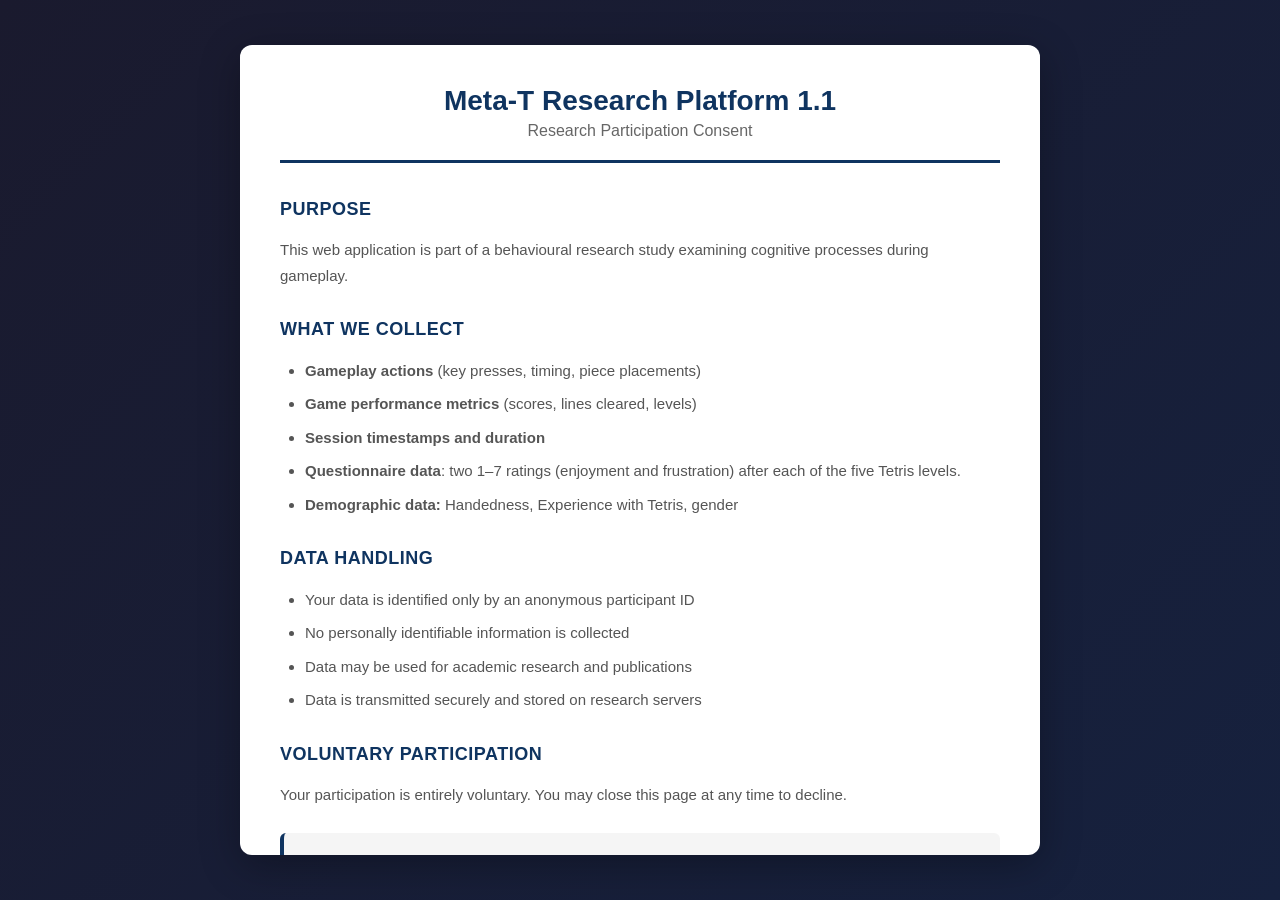
<file: index.html>
<!DOCTYPE html>
<html lang="en">
<head>
    <meta charset="UTF-8">
    <meta name="viewport" content="width=device-width, initial-scale=1.0">
    <title>Meta-T Research Platform - Consent Form</title>
    <style>
        * {
            margin: 0;
            padding: 0;
            box-sizing: border-box;
        }
        
        body {
            font-family: 'Segoe UI', Tahoma, Geneva, Verdana, sans-serif;
            background: linear-gradient(135deg, #1a1a2e 0%, #16213e 100%);
            min-height: 100vh;
            display: flex;
            justify-content: center;
            align-items: center;
            padding: 20px;
        }
        
        .container {
            background: white;
            border-radius: 12px;
            box-shadow: 0 10px 40px rgba(0, 0, 0, 0.3);
            max-width: 800px;
            width: 100%;
            padding: 40px;
            max-height: 90vh;
            overflow-y: auto;
        }
        
        .header {
            text-align: center;
            margin-bottom: 30px;
            border-bottom: 3px solid #0f3460;
            padding-bottom: 20px;
        }
        
        .header h1 {
            color: #0f3460;
            font-size: 28px;
            margin-bottom: 5px;
        }
        
        .header p {
            color: #666;
            font-size: 16px;
        }
        
        .content {
            color: #333;
            line-height: 1.8;
        }
        
        .section {
            margin-bottom: 25px;
        }
        
        .section-title {
            color: #0f3460;
            font-size: 18px;
            font-weight: 600;
            margin-bottom: 12px;
            text-transform: uppercase;
            letter-spacing: 0.5px;
        }
        
        .section-content {
            color: #555;
            font-size: 15px;
            line-height: 1.7;
        }
        
        .section-content ul, .section-content ol {
            margin-left: 25px;
            margin-top: 10px;
        }
        
        .section-content li {
            margin-bottom: 8px;
        }
        
        .participant-id-box {
            background: #f5f5f5;
            border-left: 4px solid #0f3460;
            padding: 20px;
            margin: 20px 0;
            border-radius: 6px;
        }
        
        .participant-id-box p {
            color: #333;
            margin-bottom: 15px;
            font-weight: 500;
        }
        
        .id-display {
            background: white;
            border: 2px solid #0f3460;
            padding: 12px;
            border-radius: 6px;
            font-family: 'Courier New', monospace;
            font-size: 18px;
            font-weight: bold;
            color: #0f3460;
            text-align: center;
            letter-spacing: 2px;
        }
        
        .id-note {
            font-size: 13px;
            color: #666;
            margin-top: 10px;
            font-style: italic;
        }
        
        .contact-section {
            background: #f9f9f9;
            padding: 20px;
            border-radius: 6px;
            margin: 20px 0;
        }
        
        .contact-section p {
            margin-bottom: 10px;
            font-size: 14px;
            color: #555;
        }
        
        .contact-section strong {
            color: #0f3460;
        }
        
        .consent-checkbox {
            display: flex;
            align-items: flex-start;
            margin: 30px 0;
            padding: 20px;
            background: #f0f7ff;
            border-radius: 6px;
            border: 2px solid #0f3460;
        }
        
        .consent-checkbox input[type="checkbox"] {
            width: 20px;
            height: 20px;
            margin-top: 3px;
            margin-right: 15px;
            cursor: pointer;
            accent-color: #0f3460;
            flex-shrink: 0;
        }
        
        .consent-checkbox label {
            cursor: pointer;
            font-size: 15px;
            color: #333;
            line-height: 1.6;
        }
        
        .button-container {
            display: flex;
            gap: 15px;
            margin-top: 30px;
            justify-content: center;
        }
        
        button {
            padding: 12px 40px;
            font-size: 16px;
            border: none;
            border-radius: 6px;
            cursor: pointer;
            font-weight: 600;
            transition: all 0.3s ease;
            text-transform: uppercase;
            letter-spacing: 0.5px;
        }
        
        #continueBtn {
            background: #0f3460;
            color: white;
            flex: 1;
            max-width: 300px;
        }
        
        #continueBtn:hover:not(:disabled) {
            background: #1a4d7a;
            transform: translateY(-2px);
            box-shadow: 0 5px 20px rgba(15, 52, 96, 0.3);
        }
        
        #continueBtn:disabled {
            background: #ccc;
            cursor: not-allowed;
            opacity: 0.6;
        }
        
        #declineBtn {
            background: #e0e0e0;
            color: #333;
            flex: 1;
            max-width: 300px;
        }
        
        #declineBtn:hover {
            background: #c0c0c0;
            transform: translateY(-2px);
        }
        
        .footer-note {
            text-align: center;
            margin-top: 30px;
            color: #999;
            font-size: 12px;
            border-top: 1px solid #eee;
            padding-top: 20px;
        }
        
        @media (max-width: 600px) {
            .container {
                padding: 25px;
            }
            
            .header h1 {
                font-size: 22px;
            }
            
            .button-container {
                flex-direction: column-reverse;
            }
            
            button {
                max-width: none;
            }
        }
    </style>
</head>
<body>
    <div class="container">
        <div class="header">
            <h1>Meta-T Research Platform 1.1</h1>
            <p>Research Participation Consent</p>
        </div>
        
        <div class="content">
            <div class="section">
                <div class="section-title">Purpose</div>
                <div class="section-content">
                    This web application is part of a behavioural research study examining cognitive processes during gameplay.
                </div>
            </div>
            
            <div class="section">
                <div class="section-title">What We Collect</div>
                <div class="section-content">
                    <ul>
                        <li><strong>Gameplay actions</strong> (key presses, timing, piece placements)</li>
                        <li><strong>Game performance metrics</strong> (scores, lines cleared, levels)</li>
                        <li><strong>Session timestamps and duration</strong></li>
                        <li><strong>Questionnaire data</strong>: two 1–7 ratings (enjoyment and frustration) after each of the five Tetris levels.</li>
                        <li><strong>Demographic data:</strong> Handedness, Experience with Tetris, gender</li>
                    </ul>
                </div>
            </div>
            
            <div class="section">
                <div class="section-title">Data Handling</div>
                <div class="section-content">
                    <ul>
                        <li>Your data is identified only by an anonymous participant ID</li>
                        <li>No personally identifiable information is collected</li>
                        <li>Data may be used for academic research and publications</li>
                        <li>Data is transmitted securely and stored on research servers</li>
                    </ul>
                </div>
            </div>
            
            <div class="section">
                <div class="section-title">Voluntary Participation</div>
                <div class="section-content">
                    Your participation is entirely voluntary. You may close this page at any time to decline.
                </div>
            </div>
            
            <div class="participant-id-box">
                <p>Your Anonymous Participant ID:</p>
                <div class="id-display" id="participantId">GENERATING...</div>
                <div class="id-note">This randomly generated ID will be used to identify your data anonymously.</div>
            </div>
            
            <div class="contact-section">
                <p><strong>Researchers:</strong></p>
                <p>This study is run by PhD students Nicole Levermore and Tamsin Isaac.</p>
                <p>If you have any questions, please contact:</p>
                <p><strong>Nicole Levermore:</strong> <a href="mailto:nicole.levermore@york.ac.uk">nicole.levermore@york.ac.uk</a></p>
                <p><strong>Tamsin Isaac:</strong> <a href="mailto:tamsin.isaac@york.ac.uk">tamsin.isaac@york.ac.uk</a></p>
                <p style="margin-top: 15px;"><strong>Supervisors contact:</strong> <a href="mailto:alex.wade@york.ac.uk">Alex Wade (alex.wade@york.ac.uk)</a></p>
            </div>
            
            <div class="consent-checkbox">
                <input type="checkbox" id="consentCheckbox">
                <label for="consentCheckbox">
                    I have read and understood the above information. I voluntarily agree to participate in this research study and consent to the collection and use of my gameplay data as described.
                </label>
            </div>
            
            <div class="button-container">
                <button id="declineBtn">Decline</button>
                <button id="continueBtn" disabled>Continue to Game</button>
            </div>
            
            <div class="footer-note">
                Your participation helps advance our understanding of cognitive processes in gameplay.
            </div>
        </div>
    </div>
    
    <script>
        // Generate anonymous participant ID
        function generateParticipantId() {
            const alphabet = "ABCDEFGHJKLMNPQRSTUVWXYZ23456789";
            const bytes = new Uint8Array(8);
            crypto.getRandomValues(bytes);
            return "PPT-" + Array.from(bytes, b => alphabet[b % alphabet.length]).join("");
        }

        // Initialize on page load
        document.addEventListener('DOMContentLoaded', function() {
            // Generate and display participant ID
            const participantId = generateParticipantId();
            document.getElementById('participantId').textContent = participantId;
            
            // Store participant ID in sessionStorage for use in the game
            sessionStorage.setItem('participantId', participantId);
            sessionStorage.setItem('meta_t_ppt_id_v02', participantId);
            
            // Consent checkbox handler
            const consentCheckbox = document.getElementById('consentCheckbox');
            const continueBtn = document.getElementById('continueBtn');
            
            consentCheckbox.addEventListener('change', function() {
                continueBtn.disabled = !this.checked;
            });
            
            // Continue button handler
            continueBtn.addEventListener('click', function() {
                // Mark consent as given
                sessionStorage.setItem('consentGiven', 'true');
                // Redirect to game (update path as needed)
                window.location.href = 'game.html';
            });
            
            // Decline button handler
            document.getElementById('declineBtn').addEventListener('click', function() {
                // Clear any stored data
                sessionStorage.clear();
                // Close the window or redirect
                window.close();
                // If close doesn't work, show a message
                if (!window.closed) {
                    alert('Thank you for considering our research. You may now close this page.');
                }
            });
        });
    </script>
</body>
</html>
</file>
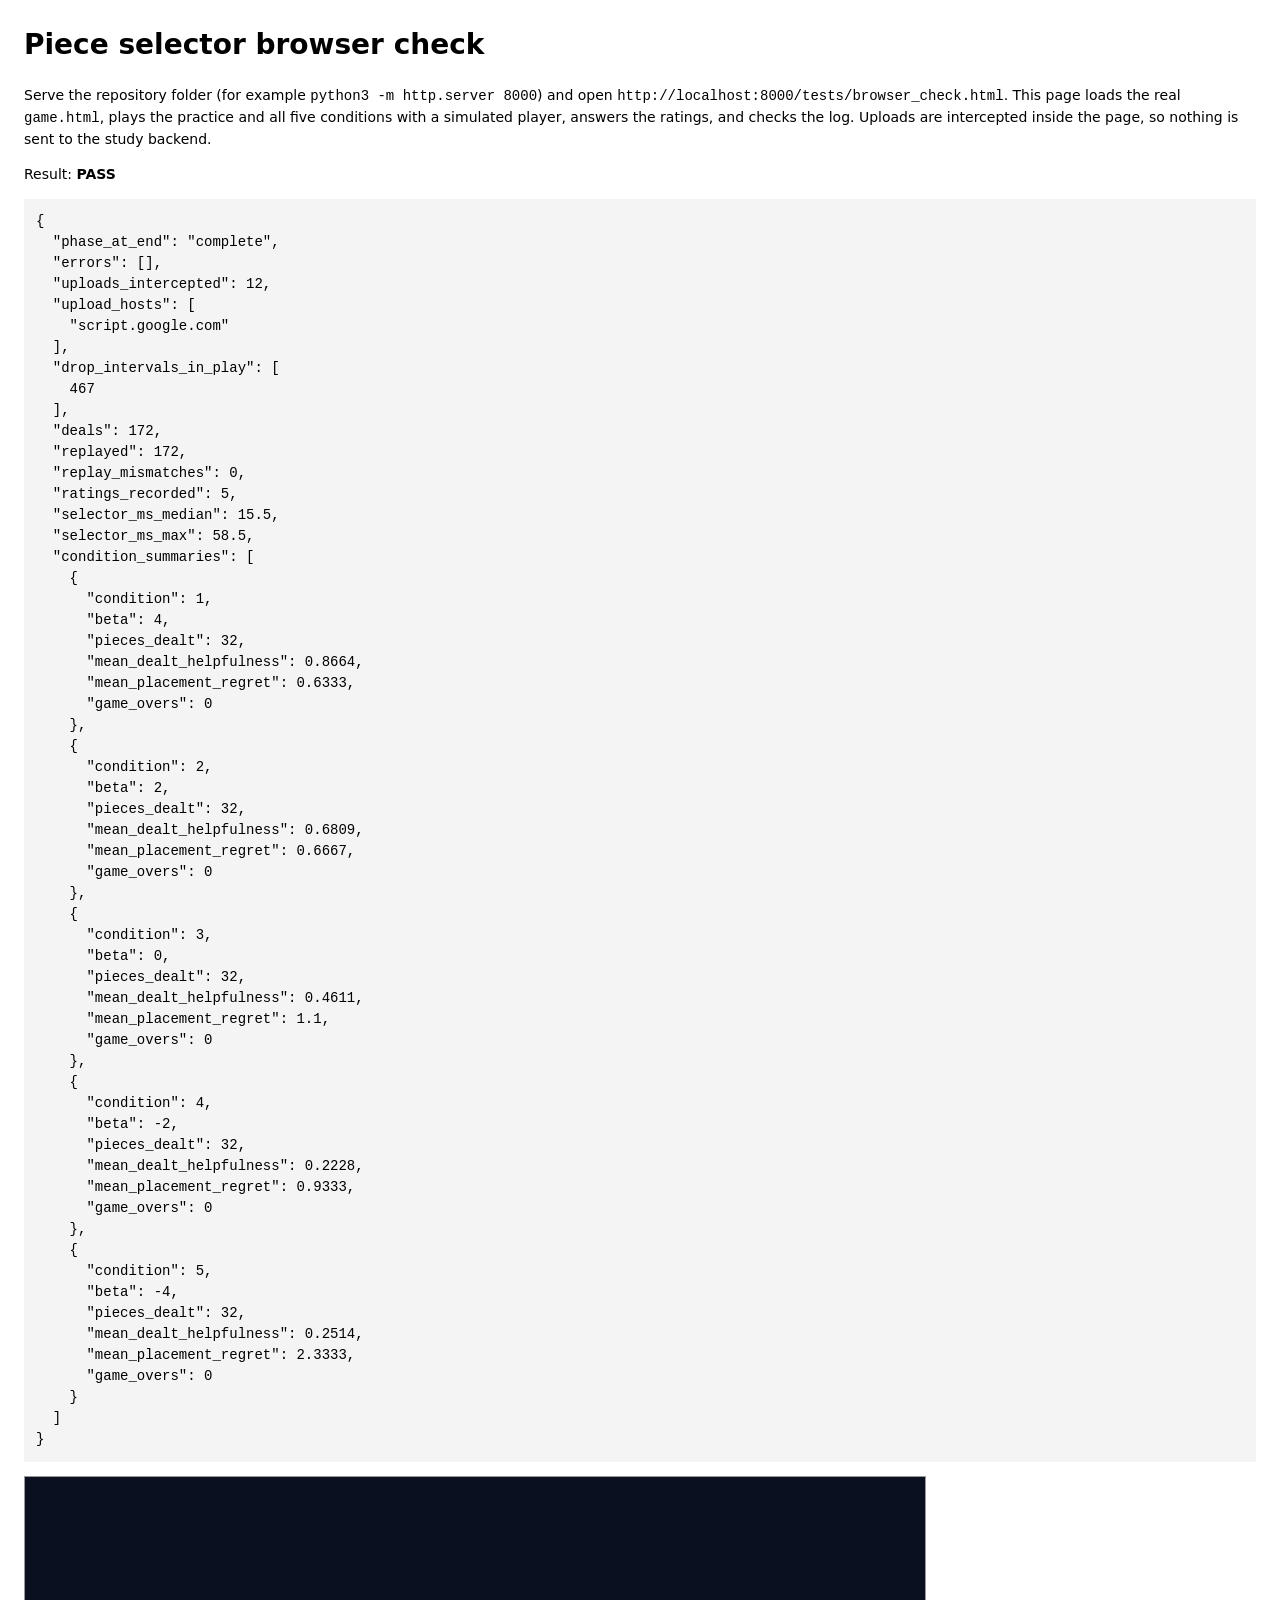
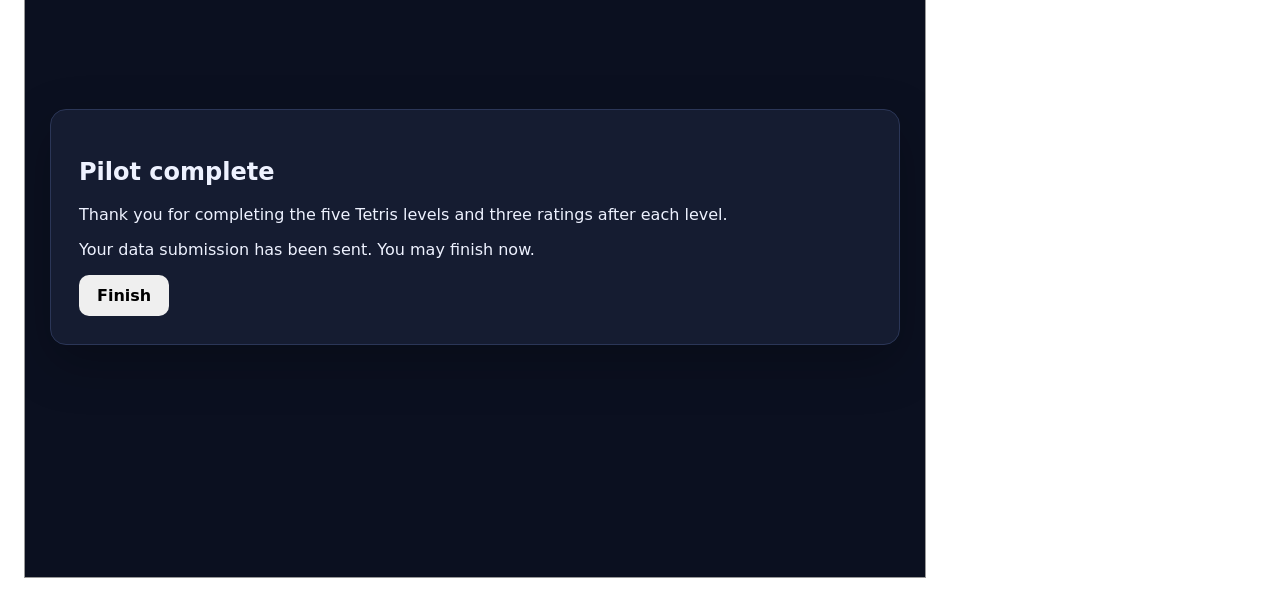
<file: browser_check.html>
<!doctype html>
<html lang="en">
<head>
<meta charset="utf-8">
<title>Piece selector browser check</title>
<style>body{font:14px/1.5 system-ui,sans-serif;margin:24px}iframe{width:900px;height:700px;border:1px solid #999}pre{background:#f4f4f4;padding:12px;white-space:pre-wrap}</style>
</head>
<body>
<h1>Piece selector browser check</h1>
<p>Serve the repository folder (for example <code>python3 -m http.server 8000</code>) and open
<code>http://localhost:8000/tests/browser_check.html</code>. This page loads the real <code>game.html</code>,
plays the practice and all five conditions with a simulated player, answers the ratings, and checks the log.
Uploads are intercepted inside the page, so nothing is sent to the study backend.</p>
<p>Result: <strong id="status">running…</strong></p>
<pre id="result"></pre>
<script>
sessionStorage.setItem("participantId", "PPT-BROWSER2");
sessionStorage.setItem("consentGiven", "true");
const frame = document.createElement("iframe");
frame.src = "../game.html";
document.body.append(frame);

function finish(ok, report) {
  document.getElementById("status").textContent = ok ? "PASS" : "FAIL";
  document.getElementById("result").textContent = JSON.stringify(report, null, 2);
  document.title = ok ? "PASS" : "FAIL";
}

frame.onload = () => {
  const w = frame.contentWindow, errors = [], uploads = [];
  try {
    w.addEventListener("error", e => errors.push(String(e.message)));
    const consoleError = w.console.error.bind(w.console);
    w.console.error = (...a) => { errors.push(a.map(String).join(" ")); consoleError(...a); };
    const stub = (url, opts) => { uploads.push({url, bytes: (opts && opts.body || "").length}); return Promise.resolve({type: "opaque", ok: false}); };
    w.fetch = stub;
    w.navigator.sendBeacon = () => true;
    if (w.fetch !== stub) throw new Error("could not intercept uploads; stopping before any data is sent");

    const game = w.eval("game"), logger = w.eval("logger"), S = w.PieceSelector, doc = w.document;
    const rng = S.mulberry32(11);
    const playPiece = () => {
      const flat = S.fromRows(game.board), type = game.currentPiece.type;
      let opts = S.placements(flat, type).filter(p => S.score(flat, type, p) > S.TOPOUT_SCORE);
      if (!opts.length) opts = S.placements(flat, type).filter(p => !p.above);
      const vals = opts.map(p => S.score(flat, type, p)), m = Math.max(...vals);
      const wts = vals.map(v => Math.exp((v - m) / 2)), z = wts.reduce((a, b) => a + b, 0);
      let r = rng() * z, t = opts[opts.length - 1];
      for (let i = 0; i < opts.length; i++) { r -= wts[i]; if (r < 0) { t = opts[i]; break; } }
      for (let i = 0; i < t.rot; i++) game.rotatePiece();
      const dir = Math.sign(t.x - game.currentPiece.x);
      while (dir && game.currentPiece.x !== t.x) { const b = game.currentPiece.x; game.movePiece(dir); if (game.currentPiece.x === b) break; }
      const id = game.currentPiece.piece_id;
      while (game.currentPiece.piece_id === id) game.softDrop("participant");
    };

    doc.getElementById("practiceBtn").click();
    for (let k = 0; k < 10; k++) playPiece();
    game.endPractice();
    doc.getElementById("startExperimentBtn").click();
    for (let c = 0; c < 5; c++) {
      for (let k = 0; k < 30; k++) playPiece();
      game.endCondition();
      doc.querySelectorAll("#ratingForm input[type=radio][value='4']").forEach(x => { x.checked = true; });
      doc.getElementById("ratingForm").requestSubmit();
    }

    const ev = logger.events, dealt = ev.filter(e => e.event === "piece_dealt");
    const play = ev.filter(e => e.phase === "play");
    let replayed = 0, replayMismatch = 0;
    const streams = {};
    for (const e of dealt) (streams[`${e.phase}|${e.condition}|${e.dealer_seed}`] ||= []).push(e);
    for (const list of Object.values(streams)) {
      list.sort((a, b) => a.deal_index - b.deal_index);
      const beta = typeof list[0].beta === "string" ? Number(list[0].beta) : list[0].beta;
      const dealer = new S.Dealer({beta, seed: list[0].dealer_seed});
      for (const e of list) {
        const again = dealer.deal(S.fromRows(e.board_before.map(row => [...row].map(Number))), e.played_before);
        if (again.type !== e.dealt || again.record.rng_draw !== e.rng_draw) replayMismatch++;
        replayed++;
      }
    }
    const summaries = logger.conditionSummaries.map(s => ({condition: s.condition, beta: s.beta, pieces_dealt: s.pieces_dealt, mean_dealt_helpfulness: s.mean_dealt_helpfulness, mean_placement_regret: s.mean_placement_regret, game_overs: s.game_overs}));
    const intervals = [...new Set(play.map(e => e.drop_interval_ms))];
    const selectorMs = dealt.map(e => e.selector_ms).sort((a, b) => a - b);
    const report = {
      phase_at_end: game.phase,
      errors,
      uploads_intercepted: uploads.length,
      upload_hosts: [...new Set(uploads.map(u => new URL(u.url).host))],
      drop_intervals_in_play: intervals,
      deals: dealt.length, replayed, replay_mismatches: replayMismatch,
      ratings_recorded: logger.ratings.length,
      selector_ms_median: selectorMs[Math.floor(selectorMs.length / 2)],
      selector_ms_max: selectorMs[selectorMs.length - 1],
      condition_summaries: summaries
    };
    const ok = errors.length === 0 && game.phase === "complete" && intervals.length === 1 && intervals[0] === 467 &&
      replayed > 0 && replayMismatch === 0 && logger.ratings.length === 5 && summaries.length === 5;
    finish(ok, report);
  } catch (err) {
    finish(false, {exception: String(err && err.stack || err), errors});
  }
};
</script>
</body>
</html>
</file>
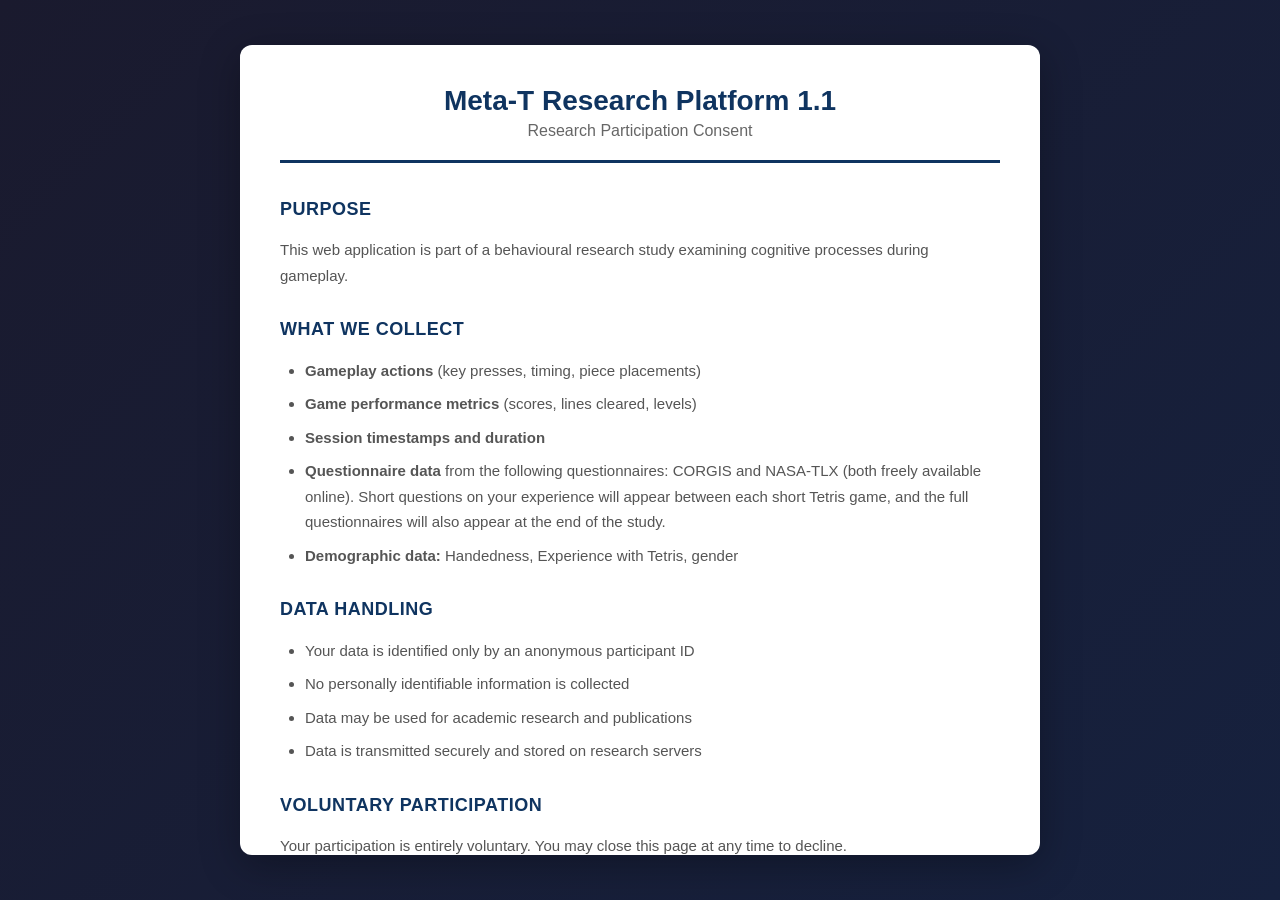
<file: consent.html>
<!DOCTYPE html>
<html lang="en">
<head>
    <meta charset="UTF-8">
    <meta name="viewport" content="width=device-width, initial-scale=1.0">
    <title>Meta-T Research Platform - Consent Form</title>
    <style>
        * {
            margin: 0;
            padding: 0;
            box-sizing: border-box;
        }
        
        body {
            font-family: 'Segoe UI', Tahoma, Geneva, Verdana, sans-serif;
            background: linear-gradient(135deg, #1a1a2e 0%, #16213e 100%);
            min-height: 100vh;
            display: flex;
            justify-content: center;
            align-items: center;
            padding: 20px;
        }
        
        .container {
            background: white;
            border-radius: 12px;
            box-shadow: 0 10px 40px rgba(0, 0, 0, 0.3);
            max-width: 800px;
            width: 100%;
            padding: 40px;
            max-height: 90vh;
            overflow-y: auto;
        }
        
        .header {
            text-align: center;
            margin-bottom: 30px;
            border-bottom: 3px solid #0f3460;
            padding-bottom: 20px;
        }
        
        .header h1 {
            color: #0f3460;
            font-size: 28px;
            margin-bottom: 5px;
        }
        
        .header p {
            color: #666;
            font-size: 16px;
        }
        
        .content {
            color: #333;
            line-height: 1.8;
        }
        
        .section {
            margin-bottom: 25px;
        }
        
        .section-title {
            color: #0f3460;
            font-size: 18px;
            font-weight: 600;
            margin-bottom: 12px;
            text-transform: uppercase;
            letter-spacing: 0.5px;
        }
        
        .section-content {
            color: #555;
            font-size: 15px;
            line-height: 1.7;
        }
        
        .section-content ul, .section-content ol {
            margin-left: 25px;
            margin-top: 10px;
        }
        
        .section-content li {
            margin-bottom: 8px;
        }
        
        .participant-id-box {
            background: #f5f5f5;
            border-left: 4px solid #0f3460;
            padding: 20px;
            margin: 20px 0;
            border-radius: 6px;
        }
        
        .participant-id-box p {
            color: #333;
            margin-bottom: 15px;
            font-weight: 500;
        }
        
        .id-display {
            background: white;
            border: 2px solid #0f3460;
            padding: 12px;
            border-radius: 6px;
            font-family: 'Courier New', monospace;
            font-size: 18px;
            font-weight: bold;
            color: #0f3460;
            text-align: center;
            letter-spacing: 2px;
        }
        
        .id-note {
            font-size: 13px;
            color: #666;
            margin-top: 10px;
            font-style: italic;
        }
        
        .contact-section {
            background: #f9f9f9;
            padding: 20px;
            border-radius: 6px;
            margin: 20px 0;
        }
        
        .contact-section p {
            margin-bottom: 10px;
            font-size: 14px;
            color: #555;
        }
        
        .contact-section strong {
            color: #0f3460;
        }
        
        .consent-checkbox {
            display: flex;
            align-items: flex-start;
            margin: 30px 0;
            padding: 20px;
            background: #f0f7ff;
            border-radius: 6px;
            border: 2px solid #0f3460;
        }
        
        .consent-checkbox input[type="checkbox"] {
            width: 20px;
            height: 20px;
            margin-top: 3px;
            margin-right: 15px;
            cursor: pointer;
            accent-color: #0f3460;
            flex-shrink: 0;
        }
        
        .consent-checkbox label {
            cursor: pointer;
            font-size: 15px;
            color: #333;
            line-height: 1.6;
        }
        
        .button-container {
            display: flex;
            gap: 15px;
            margin-top: 30px;
            justify-content: center;
        }
        
        button {
            padding: 12px 40px;
            font-size: 16px;
            border: none;
            border-radius: 6px;
            cursor: pointer;
            font-weight: 600;
            transition: all 0.3s ease;
            text-transform: uppercase;
            letter-spacing: 0.5px;
        }
        
        #continueBtn {
            background: #0f3460;
            color: white;
            flex: 1;
            max-width: 300px;
        }
        
        #continueBtn:hover:not(:disabled) {
            background: #1a4d7a;
            transform: translateY(-2px);
            box-shadow: 0 5px 20px rgba(15, 52, 96, 0.3);
        }
        
        #continueBtn:disabled {
            background: #ccc;
            cursor: not-allowed;
            opacity: 0.6;
        }
        
        #declineBtn {
            background: #e0e0e0;
            color: #333;
            flex: 1;
            max-width: 300px;
        }
        
        #declineBtn:hover {
            background: #c0c0c0;
            transform: translateY(-2px);
        }
        
        .footer-note {
            text-align: center;
            margin-top: 30px;
            color: #999;
            font-size: 12px;
            border-top: 1px solid #eee;
            padding-top: 20px;
        }
        
        @media (max-width: 600px) {
            .container {
                padding: 25px;
            }
            
            .header h1 {
                font-size: 22px;
            }
            
            .button-container {
                flex-direction: column-reverse;
            }
            
            button {
                max-width: none;
            }
        }
    </style>
</head>
<body>
    <div class="container">
        <div class="header">
            <h1>Meta-T Research Platform 1.1</h1>
            <p>Research Participation Consent</p>
        </div>
        
        <div class="content">
            <div class="section">
                <div class="section-title">Purpose</div>
                <div class="section-content">
                    This web application is part of a behavioural research study examining cognitive processes during gameplay.
                </div>
            </div>
            
            <div class="section">
                <div class="section-title">What We Collect</div>
                <div class="section-content">
                    <ul>
                        <li><strong>Gameplay actions</strong> (key presses, timing, piece placements)</li>
                        <li><strong>Game performance metrics</strong> (scores, lines cleared, levels)</li>
                        <li><strong>Session timestamps and duration</strong></li>
                        <li><strong>Questionnaire data</strong> from the following questionnaires: CORGIS and NASA-TLX (both freely available online). Short questions on your experience will appear between each short Tetris game, and the full questionnaires will also appear at the end of the study.</li>
                        <li><strong>Demographic data:</strong> Handedness, Experience with Tetris, gender</li>
                    </ul>
                </div>
            </div>
            
            <div class="section">
                <div class="section-title">Data Handling</div>
                <div class="section-content">
                    <ul>
                        <li>Your data is identified only by an anonymous participant ID</li>
                        <li>No personally identifiable information is collected</li>
                        <li>Data may be used for academic research and publications</li>
                        <li>Data is transmitted securely and stored on research servers</li>
                    </ul>
                </div>
            </div>
            
            <div class="section">
                <div class="section-title">Voluntary Participation</div>
                <div class="section-content">
                    Your participation is entirely voluntary. You may close this page at any time to decline.
                </div>
            </div>
            
            <div class="participant-id-box">
                <p>Your Anonymous Participant ID:</p>
                <div class="id-display" id="participantId">GENERATING...</div>
                <div class="id-note">This randomly generated ID will be used to identify your data anonymously.</div>
            </div>
            
            <div class="contact-section">
                <p><strong>Researchers:</strong></p>
                <p>This study is run by PhD students Nicole Levermore and Tamsin Isaac.</p>
                <p>If you have any questions, please contact:</p>
                <p><strong>Nicole Levermore:</strong> <a href="mailto:nicole.levermore@york.ac.uk">nicole.levermore@york.ac.uk</a></p>
                <p><strong>Tamsin Isaac:</strong> <a href="mailto:tamsin.isaac@york.ac.uk">tamsin.isaac@york.ac.uk</a></p>
                <p style="margin-top: 15px;"><strong>Supervisors contact:</strong> <a href="mailto:alex.wade@york.ac.uk">Alex Wade (alex.wade@york.ac.uk)</a></p>
            </div>
            
            <div class="consent-checkbox">
                <input type="checkbox" id="consentCheckbox">
                <label for="consentCheckbox">
                    I have read and understood the above information. I voluntarily agree to participate in this research study and consent to the collection and use of my gameplay data as described.
                </label>
            </div>
            
            <div class="button-container">
                <button id="declineBtn">Decline</button>
                <button id="continueBtn" disabled>Continue to Game</button>
            </div>
            
            <div class="footer-note">
                Your participation helps advance our understanding of cognitive processes in gameplay.
            </div>
        </div>
    </div>
    
    <script>
        // Generate anonymous participant ID
        function generateParticipantId() {
            const timestamp = Date.now().toString(36).toUpperCase();
            const random = Math.random().toString(36).substring(2, 8).toUpperCase();
            return `PART-${timestamp}-${random}`;
        }
        
        // Initialize on page load
        document.addEventListener('DOMContentLoaded', function() {
            // Generate and display participant ID
            const participantId = generateParticipantId();
            document.getElementById('participantId').textContent = participantId;
            
            // Store participant ID in sessionStorage for use in the game
            sessionStorage.setItem('participantId', participantId);
            
            // Consent checkbox handler
            const consentCheckbox = document.getElementById('consentCheckbox');
            const continueBtn = document.getElementById('continueBtn');
            
            consentCheckbox.addEventListener('change', function() {
                continueBtn.disabled = !this.checked;
            });
            
            // Continue button handler
            continueBtn.addEventListener('click', function() {
                // Mark consent as given
                sessionStorage.setItem('consentGiven', 'true');
                // Redirect to game (update path as needed)
                window.location.href = 'game.html';
            });
            
            // Decline button handler
            document.getElementById('declineBtn').addEventListener('click', function() {
                // Clear any stored data
                sessionStorage.clear();
                // Close the window or redirect
                window.close();
                // If close doesn't work, show a message
                if (!window.closed) {
                    alert('Thank you for considering our research. You may now close this page.');
                }
            });
        });
    </script>
</body>
</html>
</file>
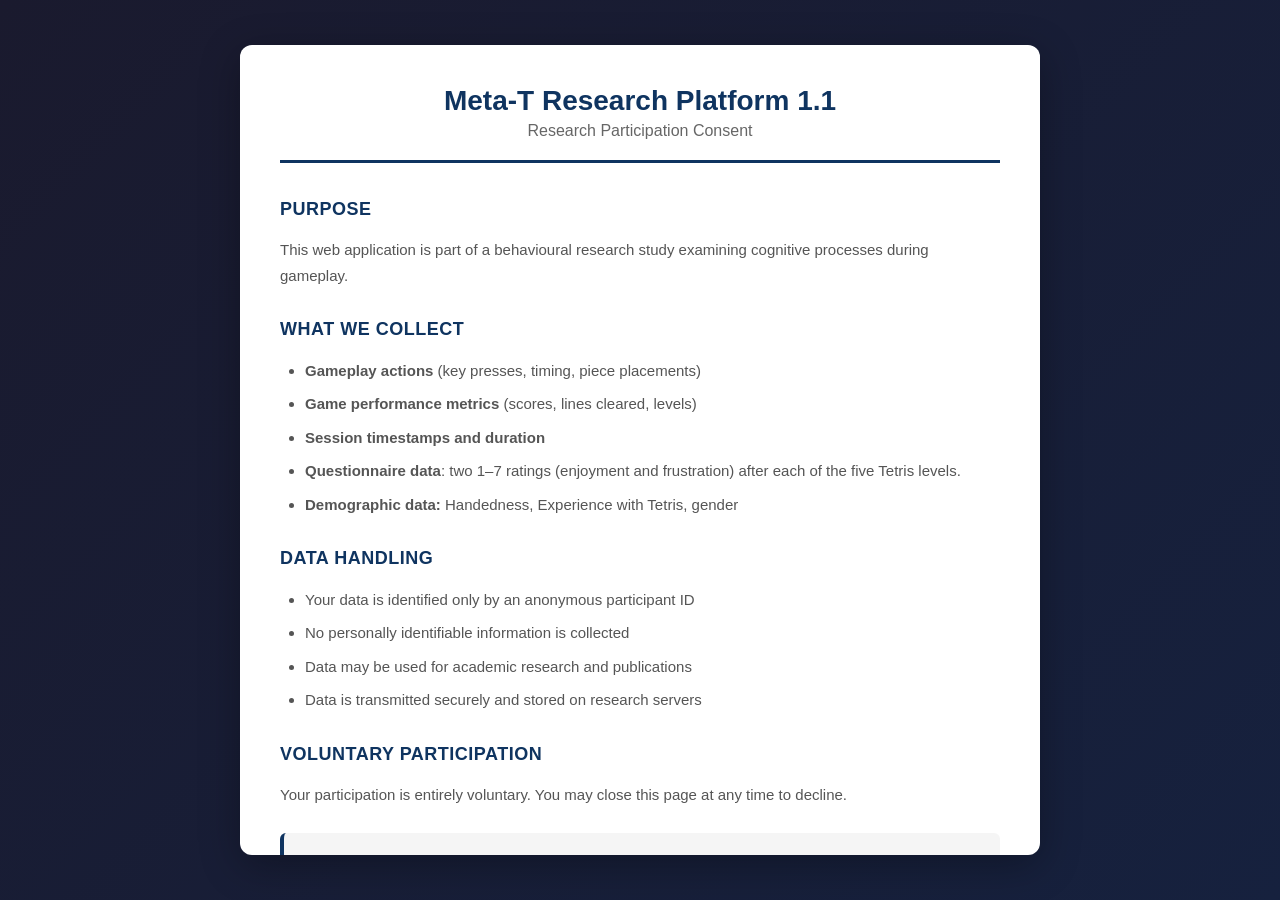
<file: game.html>
<!doctype html>
<html lang="en">
<head>
  <meta charset="utf-8">
  <meta name="viewport" content="width=device-width,initial-scale=1">
  <title>Meta-T Challenge–Frustration Study</title>
  <link rel="stylesheet" href="experiment.css">
</head>
<body>
<main>
  <section id="welcomeScreen" class="screen card">
    <h1>Meta-T Research Prototype</h1>
    <p>Participant ID: <code id="participantId"></code></p>
    <p>This is HMM instrumentation pilot version 0.8. It contains a practice period followed by five two-minute difficulty conditions.</p>
    <button id="practiceBtn">Start practice</button>
  </section>

  <section id="experimentIntro" class="screen card hidden">
    <h1>Practice complete</h1>
    <p>The experiment contains five conditions of two minutes each. After each condition you will answer three brief ratings (challenge, enjoyment and frustration).</p>
    <button id="startExperimentBtn">Start experiment</button>
  </section>

  <section id="gameScreen" class="screen hidden">
    <div class="game-layout">
      <div class="board-wrap">
        <canvas id="gameCanvas" width="300" height="600"></canvas>
        <div id="gameOverNotice" class="game-over-notice hidden" role="status" aria-live="polite">
          <strong>Game over</strong>
          <span>New attempt — same difficulty condition</span>
        </div>
      </div>
      <aside class="card stats">
        <h2>Study</h2>
        <div>Condition <strong id="condition">—</strong></div>
        <div>Time <strong id="timer">—</strong></div>
        <div>Drop interval <strong id="speed">—</strong></div>
        <hr>
        <div>Score <strong id="score">0</strong></div>
        <div>Lines <strong id="lines">0</strong></div>
        <div>Attempt <strong id="attempt">1</strong></div>
        <h3>Next</h3>
        <canvas id="nextPieceCanvas" width="120" height="120"></canvas>
        <p class="small">Hold ← / → to move continuously · ↑ rotate · hold ↓ to soft drop</p>
      </aside>
    </div>
  </section>

  <section id="ratingScreen" class="screen card hidden">
    <h1>Level <span id="ratingCondition"></span> complete</h1>
    <p>Answer all questions about the level you have just played.</p>
    
    <form id="ratingForm"><div id="questionnaireItems"></div><button type="submit">Continue</button></form>
  </section>
  <section id="completeScreen" class="screen card hidden">
    <h1>Pilot complete</h1>
    <p>Thank you for completing the five Tetris levels and three ratings after each level.</p>
    <p id="uploadStatus" role="status" aria-live="polite">Submitting your responses…</p>
    <button id="retryUploadBtn" class="hidden">Retry submission</button>
    <button id="finishBtn" disabled>Finish</button>
  </section>
</main>
<script src="piece_selector.js?v=piece-selection-08"></script>
<script src="game.js?v=piece-selection-08"></script>
</body>
</html>
</file>
<file: experiment.css>
*{box-sizing:border-box}body{margin:0;background:#0b1020;color:#eef2ff;font-family:system-ui,-apple-system,Segoe UI,sans-serif}main{min-height:100vh;display:grid;place-items:center;padding:24px}.hidden{display:none!important}.card{background:#151c31;border:1px solid #2b3657;border-radius:16px;padding:28px;max-width:850px;width:100%;box-shadow:0 18px 50px rgba(0,0,0,.25)}button{font:inherit;font-weight:700;padding:11px 18px;border:0;border-radius:10px;cursor:pointer}.game-layout{display:flex;gap:24px;align-items:flex-start}#gameCanvas{border:1px solid #33416b;max-height:82vh;width:auto}.stats{width:240px}.stats div{display:flex;justify-content:space-between;margin:9px 0}.stats canvas{display:block;margin:auto}.small{font-size:.85rem;opacity:.8;line-height:1.5}fieldset{border:1px solid #39466f;border-radius:12px;margin:20px 0;padding:18px}legend{font-weight:700}.scale{display:flex;gap:12px;align-items:end;justify-content:center;flex-wrap:wrap}.scale label{display:flex;flex-direction:column;align-items:center;gap:5px}.scale span{font-size:.8rem;opacity:.8}@media(max-width:700px){.game-layout{flex-direction:column;align-items:center}.stats{width:300px}}
.board-wrap{position:relative}
.game-over-notice{position:absolute;inset:0;display:flex;flex-direction:column;align-items:center;justify-content:center;background:rgba(11,16,32,.82);text-align:center;font-size:1.1rem;pointer-events:none}
.game-over-notice strong{font-size:2rem;margin-bottom:8px}
</file>
